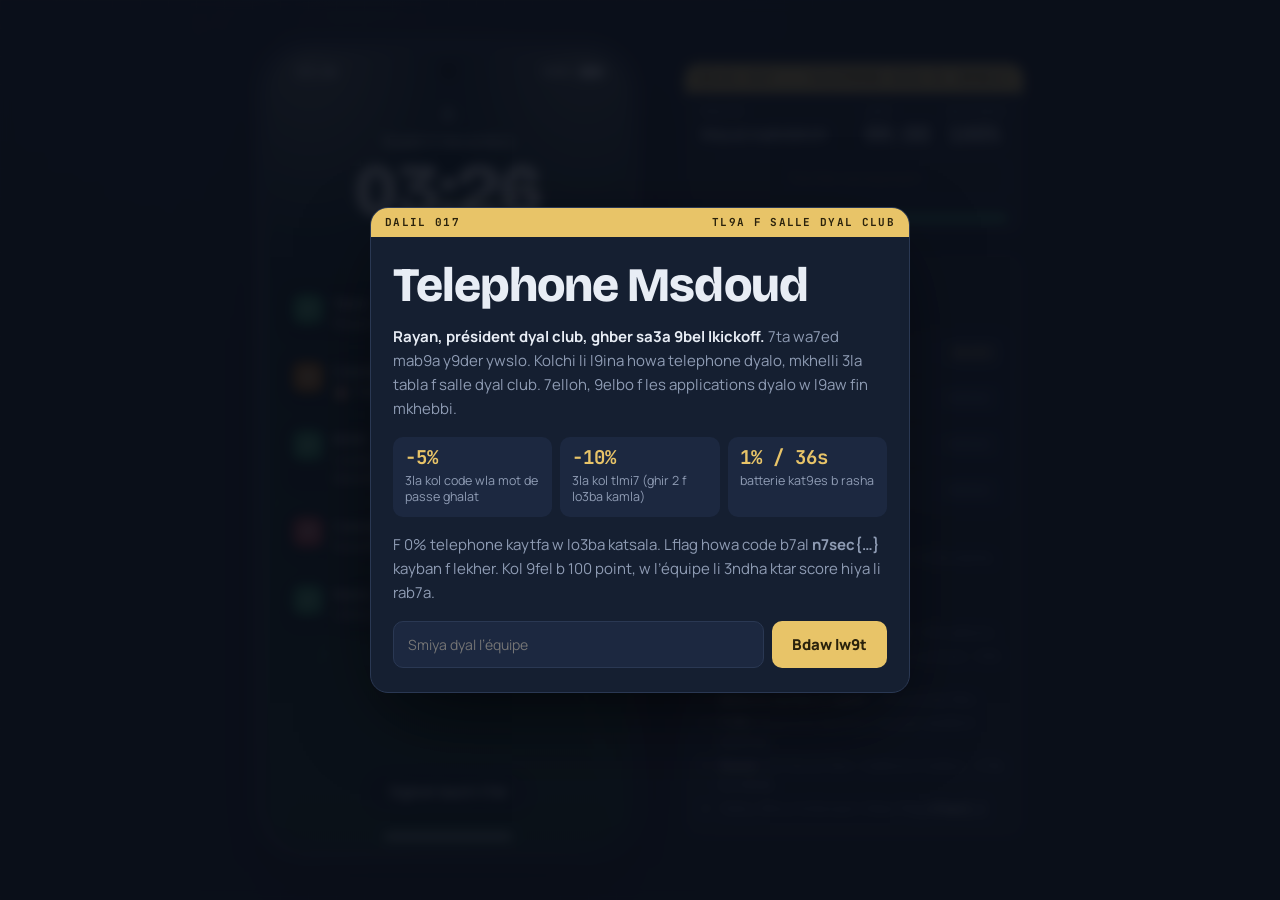
<file: index.html>
<!doctype html>
<html lang="ary-Latn">
<head>
  <meta charset="utf-8">
  <meta name="viewport" content="width=device-width, initial-scale=1, viewport-fit=cover">
  <meta name="theme-color" content="#0e1522">
  <meta name="description" content="Escape game dyal kickoff dyal club: 7el telephone dyal président w l9a fin mkhebbi.">
  <title>Telephone Msdoud</title>
  <link rel="icon" href="data:image/svg+xml,%3Csvg xmlns='http://www.w3.org/2000/svg' viewBox='0 0 32 32'%3E%3Crect x='8' y='2' width='16' height='28' rx='4' fill='%23151f31' stroke='%23e8c468' stroke-width='2'/%3E%3Crect x='13' y='16' width='6' height='5' rx='1' fill='%23e8c468'/%3E%3Cpath d='M14 16v-2a2 2 0 014 0v2' fill='none' stroke='%23e8c468' stroke-width='1.5'/%3E%3C/svg%3E">
  <link rel="preconnect" href="https://fonts.googleapis.com">
  <link rel="preconnect" href="https://fonts.gstatic.com" crossorigin>
  <link rel="stylesheet" href="https://fonts.googleapis.com/css2?family=Bricolage+Grotesque:opsz,wght@12..96,600;12..96,800&family=JetBrains+Mono:wght@500;700&family=Manrope:wght@400;500;600;700;800&display=swap">
  <link rel="stylesheet" href="css/style.css">
</head>
<body>
  <div class="wrap">
    <section class="vitals" aria-label="L7ala dyal lo3ba">
      <div class="tag"><span>Dalil 017</span><span>Telephone dyal R. Benali</span></div>
      <div class="vrow">
        <div style="min-width:0"><div class="lbl">Équipe</div><div class="team" id="vTeam">Mazal mabdatch</div></div>
        <div><div class="lbl">Lw9t</div><div class="timer" id="vTime">00:00</div></div>
        <div><div class="lbl">Batterie</div><div class="batt" id="vBatt">100%</div></div>
      </div>
      <button class="hint-btn" id="hintBtn" type="button" disabled>Khoud tlmi7 · −10%</button>
      <div class="bbar"><i id="vBar"></i></div>
    </section>

    <div class="phone">
      <div class="screen on-wall" id="screen">
        <svg class="pitch" viewBox="0 0 400 300" preserveAspectRatio="none" aria-hidden="true">
          <g fill="none" stroke="var(--pitch-line)" stroke-width="1.5">
            <path d="M120 20 L280 20 L400 300 L0 300 Z"/>
            <path d="M60 160 L340 160"/>
            <ellipse cx="200" cy="160" rx="70" ry="22"/>
            <path d="M160 20 L165 52 L235 52 L240 20"/>
          </g>
        </svg>
        <div class="sb" id="sb"><span id="sbTime">18:04</span><span class="cam"></span><span class="sb-r"><span class="sb-pct" id="sbPct">100%</span><span class="sb-b" id="sbB"><i id="sbBi" style="width:100%"></i></span></span></div>
        <div class="view" id="view"></div>
        <button class="hb" id="homeBar" type="button" aria-label="Rje3 l l’accueil"><i></i></button>
      </div>
    </div>

    <section class="casefile" aria-label="Dossier">
      <h2>Dossier</h2>
      <div><h3>L9foul</h3><ol class="locks" id="locks"></ol></div>
      <div><h3>Tlmi7at li khditou</h3><ul class="hintlog" id="hintLog"></ul></div>
      <div><h3>L9awanin</h3>
        <ul class="rules">
          <li><b>Code wla mot de passe ghalat:</b> −5% batterie.</li>
          <li><b>Tlmi7at:</b> ghir 2 f lo3ba kamla, kol wa7ed b −10% batterie.</li>
          <li><b>Batterie kat9es b rasha</b> w ntouma kat l3bo.</li>
          <li><b>F 0%</b> telephone kaytfa w l’équipe dyalkom katkhrej.</li>
          <li><b>Score:</b> 100 3la kol 9fel + batterie li ba9ya − 2 3la kol d9i9a.</li>
          <li>7ellou l9foul lrb3a bach tl9aw lflag <b>n7sec{…}</b>.</li>
        </ul>
      </div>
      <details class="gm" id="gmPanel" hidden>
        <summary>Game master</summary>
        <form id="gmForm">
          <label for="gmPlace">Lflag (kayban f lekher, b7al n7sec{…})
            <input id="gmPlace" type="text" maxlength="120">
          </label>
          <label for="gmDrain">Ch7al mn d9i9a bach tsala batterie kamla b rasha
            <input id="gmDrain" type="number" min="20" max="240" step="5">
          </label>
          <div class="gm-row">
            <button class="btn-ghost" type="submit">Sejjel</button>
            <button class="btn-ghost danger" type="button" id="gmReset">Bda telephone mn jdid l équipe jdida</button>
          </div>
          <p class="gm-note" id="gmMsg">Les paramètres kaytsejlo ghir f had l’appareil.</p>
        </form>
      </details>
    </section>
  </div>

  <div class="overlay" id="intro" hidden>
    <div class="card">
      <div class="tag"><span>Dalil 017</span><span>Tl9a f salle dyal club</span></div>
      <div class="card-body">
        <h1>Telephone Msdoud</h1>
        <p><strong>Rayan, président dyal club, ghber sa3a 9bel lkickoff.</strong> 7ta wa7ed mab9a y9der ywslo. Kolchi li l9ina howa telephone dyalo, mkhelli 3la tabla f salle dyal club. 7elloh, 9elbo f les applications dyalo w l9aw fin mkhebbi.</p>
        <div class="cost">
          <div><b>−5%</b>3la kol code wla mot de passe ghalat</div>
          <div><b>−10%</b>3la kol tlmi7 (ghir 2 f lo3ba kamla)</div>
          <div><b id="drainTxt">1%/36s</b>batterie kat9es b rasha</div>
        </div>
        <p>F 0% telephone kaytfa w lo3ba katsala. Lflag howa code b7al <b>n7sec{…}</b> kayban f lekher. Kol 9fel b 100 point, w l’équipe li 3ndha ktar score hiya li rab7a.</p>
        <form class="start" id="startForm">
          <input id="teamInput" type="text" maxlength="28" placeholder="Smiya dyal l’équipe" autocomplete="off">
          <button class="btn-main" type="submit">Bdaw lw9t</button>
        </form>
      </div>
    </div>
  </div>

  <div class="overlay" id="end" hidden>
    <div class="card" id="endCard"></div>
  </div>

  <script src="js/config.js"></script>
  <script src="js/game.js"></script>
</body>
</html>
</file>
<file: css/style.css>
/* The Locked Phone — styles
   Base reset first, then the game's design tokens and components. */
:root{padding-top:env(safe-area-inset-top,0px);padding-bottom:env(safe-area-inset-bottom,0px)}
body{margin:0;font-size:14px}
img{max-width:100%}
[hidden]{display:none!important}

/* Layout: an evidence desk. The phone is the exhibit; the case file sits beside it (and stacks under it on phones). Single dark look by choice. */
:root{
  --desk:#0e1522; --panel:#151f31; --panel-2:#1c2840; --line:#2a3853;
  --ink:#e8edf5; --muted:#8f9cb4; --tag:#e8c468; --tag-ink:#2a220c; --tag-bg:#e8c46824;
  --ok:#3fc380; --ok-bg:#3fc38024; --warn:#f2a541; --bad:#f05d5e; --on-icon:#ffffff;
  --grid:#ffffff07; --lamp:#2a3d6340; --scrim:#0a0f19e6; --shadow:#000000b3;
  --bezel-1:#2b3446; --bezel-2:#121722; --bezel-edge:#3a4560;
  --os-bg:#0a0e16; --os-panel:#151b27; --os-panel-2:#1e2534; --os-line:#232b3c; --os-ink:#f2f5fa; --os-muted:#8f9ab0; --os-accent:#5b93ff;
  --bubble-in:#222a3a; --bubble-out:#2f6df6;
  --glass:#ffffff1a; --glass-strong:#0b141fb8; --glass-press:#ffffff40; --pad-scrim:#06101acc; --toast-bg:#232c3d;
  --wall:radial-gradient(ellipse 60% 35% at 12% 0%,#fff3d855 0%,transparent 70%),radial-gradient(ellipse 60% 35% at 88% 0%,#fff3d84a 0%,transparent 70%),linear-gradient(180deg,#0b1a2b 0%,#0e3326 58%,#0a271c 100%);
  --pitch-line:#ffffff2a;
  --cal-bg:#f5f5f4; --cal-ink:#18181b;
  --calc-bg:#000000; --ck:#2c2c2e; --ck-fn:#a5a5a5; --ck-op:#f29b16;
  --vault-bg:#07090e;
  --map-bg:#1b2431; --map-block:#273244; --map-road:#3a465b; --map-green:#1f3a2e; --map-label:#9fb0c9; --map-water:#16324a;
  --dead-bg:#000000;
  --f-display:"Bricolage Grotesque","Segoe UI",system-ui,sans-serif;
  --f-ui:"Manrope",system-ui,-apple-system,"Segoe UI",Roboto,sans-serif;
  --f-mono:"JetBrains Mono",ui-monospace,"SFMono-Regular",Menlo,Consolas,monospace;
  color-scheme:dark;
}
*{box-sizing:border-box}
html,body{height:100%}
body{background-color:var(--desk);background-image:radial-gradient(ellipse 70% 55% at 28% 0%,var(--lamp) 0%,transparent 70%),linear-gradient(var(--grid) 1px,transparent 1px),linear-gradient(90deg,var(--grid) 1px,transparent 1px);background-size:auto,28px 28px,28px 28px;color:var(--ink);font-family:var(--f-ui);-webkit-font-smoothing:antialiased}
body::before{content:"";position:fixed;inset:0 0 auto;height:env(safe-area-inset-top,0px);z-index:10;background:var(--desk)}
button{font:inherit;color:inherit}
:focus-visible{outline:2px solid var(--tag);outline-offset:2px}
input{font:inherit}

.wrap{min-height:100%;display:grid;grid-template-columns:auto minmax(0,340px);grid-template-areas:"phone vitals" "phone casefile";gap:18px 44px;justify-content:center;align-content:center;padding-block:28px;padding-left:max(16px,env(safe-area-inset-left,0px));padding-right:max(16px,env(safe-area-inset-right,0px))}

/* ---------- Case panel ---------- */
.vitals{grid-area:vitals;align-self:end;background:var(--panel);border:1px solid var(--line);border-radius:14px;overflow:hidden}
.tag{display:flex;justify-content:space-between;gap:8px;background:var(--tag);color:var(--tag-ink);font:700 11px/1 var(--f-mono);letter-spacing:.12em;text-transform:uppercase;padding:9px 14px}
.vrow{display:grid;grid-template-columns:minmax(0,1.4fr) auto auto;gap:18px;padding:14px 16px 10px}
.lbl{font:600 10px/1 var(--f-mono);letter-spacing:.14em;text-transform:uppercase;color:var(--muted);margin-bottom:7px}
.team{font:700 16px/1.25 var(--f-ui);overflow:hidden;text-overflow:ellipsis;white-space:nowrap}
.timer,.batt{font:700 22px/1 var(--f-mono);font-variant-numeric:tabular-nums}
.batt.mid{color:var(--warn)} .batt.low{color:var(--bad)}
.bbar{height:6px;margin:0 16px 14px;background:var(--panel-2);border-radius:99px;overflow:hidden}
.bbar i{display:block;height:100%;width:100%;background:var(--ok);transition:width .5s,background .5s}
.bbar i.mid{background:var(--warn)} .bbar i.low{background:var(--bad)}
.hint-btn{display:block;width:calc(100% - 32px);margin:0 16px 16px;padding:11px 14px;border-radius:10px;border:1px dashed var(--tag);background:transparent;color:var(--tag);font-weight:700;cursor:pointer;transition:background .2s,color .2s}
.hint-btn:hover:not(:disabled){background:var(--tag-bg)}
.hint-btn.confirm{background:var(--tag);color:var(--tag-ink);border-style:solid}
.hint-btn:disabled{opacity:.4;cursor:not-allowed}

.casefile{grid-area:casefile;align-self:start;display:flex;flex-direction:column;gap:18px;background:var(--panel);border:1px solid var(--line);border-radius:14px;padding:18px 16px}
.casefile h2{font:800 21px/1.1 var(--f-display);margin:0}
.casefile h3{font:600 10px/1 var(--f-mono);letter-spacing:.14em;text-transform:uppercase;color:var(--muted);margin:0 0 9px}
.locks{list-style:none;margin:0;padding:0;display:grid;gap:6px}
.locks li{display:flex;align-items:center;gap:10px;padding:9px 10px;border-radius:9px;background:var(--panel-2);font-weight:600;font-size:14px}
.num{width:22px;height:22px;flex:none;border-radius:50%;display:grid;place-items:center;font:700 11px/1 var(--f-mono);border:1px solid var(--line);color:var(--muted)}
.locks li.done .num{background:var(--ok);border-color:var(--ok);color:var(--desk)}
.locks li.now .num{border-color:var(--tag);color:var(--tag)}
.locks li.wait{color:var(--muted)}
.st{margin-left:auto;font:700 10px/1 var(--f-mono);letter-spacing:.1em;text-transform:uppercase;padding:5px 7px;border-radius:5px;flex:none}
.st.done{background:var(--ok-bg);color:var(--ok)} .st.now{background:var(--tag-bg);color:var(--tag)} .st.wait{color:var(--muted)}
.hintlog{list-style:none;margin:0;padding:0;display:grid;gap:6px}
.hintlog li{font-size:13px;line-height:1.45;padding:9px 10px;border-radius:9px;background:var(--panel-2)}
.hintlog li b{font:700 10px/1 var(--f-mono);letter-spacing:.1em;color:var(--tag);display:block;margin-bottom:5px;text-transform:uppercase}
.hintlog .empty{background:none;padding:0;color:var(--muted)}
.rules{margin:0;padding-left:18px;display:grid;gap:5px;font-size:13px;line-height:1.45;color:var(--muted)}
.rules b{color:var(--ink)}
.gm{border-top:1px solid var(--line);padding-top:14px}
.gm summary{cursor:pointer;font:600 10px/1 var(--f-mono);letter-spacing:.14em;text-transform:uppercase;color:var(--muted);list-style:none}
.gm summary::-webkit-details-marker{display:none}
.gm summary::before{content:"+ "}
.gm[open] summary::before{content:"− "}
.gm form{display:grid;gap:10px;margin-top:12px}
.gm label{display:grid;gap:5px;font-size:12px;color:var(--muted)}
.gm input{padding:9px 10px;border-radius:8px;border:1px solid var(--line);background:var(--panel-2);color:var(--ink)}
.gm-row{display:flex;gap:8px;flex-wrap:wrap}
.btn-ghost{padding:9px 12px;border-radius:8px;border:1px solid var(--line);background:var(--panel-2);color:var(--ink);font-weight:700;font-size:13px;cursor:pointer}
.btn-ghost.danger{border-color:var(--bad);color:var(--bad)}
.btn-ghost.danger.confirm{background:var(--bad);color:var(--on-icon)}
.gm-note{font-size:12px;color:var(--muted);margin:0}

/* ---------- Phone ---------- */
.phone{grid-area:phone;justify-self:center;width:384px;height:clamp(620px,calc(100vh - 56px),820px);padding:11px;border-radius:54px;background:linear-gradient(145deg,var(--bezel-1),var(--bezel-2));box-shadow:0 0 0 1px var(--bezel-edge),0 30px 80px -20px var(--shadow)}
.screen{position:relative;height:100%;border-radius:44px;overflow:hidden;background:var(--os-bg);color:var(--os-ink);display:flex;flex-direction:column;font-size:15px;isolation:isolate}
.screen.on-wall{background:var(--wall)}
.pitch{position:absolute;inset:auto 0 0 0;width:100%;height:52%;z-index:0;display:none;pointer-events:none}
.screen.on-wall .pitch{display:block}
.sb{position:relative;z-index:3;height:42px;flex:none;display:flex;align-items:center;justify-content:space-between;padding:0 26px 0 30px;font:700 14px/1 var(--f-ui);font-variant-numeric:tabular-nums}
.screen:not(.on-wall) .sb{background:var(--os-bg)}
.cam{position:absolute;left:50%;top:13px;width:13px;height:13px;margin-left:-6.5px;border-radius:50%;background:var(--dead-bg);box-shadow:0 0 0 2px var(--os-panel-2)}
.sb-r{display:flex;align-items:center;gap:6px}
.sb-pct{font-size:12px}
.sb-b{width:25px;height:12px;border:1.5px solid currentColor;border-radius:4px;padding:1px;position:relative}
.sb-b::after{content:"";position:absolute;right:-4px;top:2.5px;width:2px;height:4px;border-radius:0 1px 1px 0;background:currentColor}
.sb-b i{display:block;height:100%;border-radius:1.5px;background:currentColor}
.sb-b.low i{background:var(--bad)}
.view{position:relative;z-index:1;flex:1;min-height:0;overflow-y:auto;overflow-x:hidden;scrollbar-width:none}
.view::-webkit-scrollbar{display:none}
.hb{position:relative;z-index:3;flex:none;height:26px;display:grid;place-items:center;border:0;background:transparent;cursor:pointer;padding:0}
.screen:not(.on-wall) .hb{background:var(--os-bg)}
.hb i{display:block;width:128px;height:5px;border-radius:9px;background:var(--os-ink);opacity:.85}
.toast{position:absolute;z-index:20;top:50px;left:50%;transform:translateX(-50%);width:max-content;max-width:86%;padding:10px 16px;border-radius:16px;background:var(--toast-bg);color:var(--os-ink);font-weight:700;font-size:13px;line-height:1.3;text-align:center;box-shadow:0 10px 30px -8px var(--shadow);animation:drop .25s ease-out}
.toast.bad{background:var(--bad);color:var(--on-icon)}
.toast.good{background:var(--ok);color:var(--desk)}
@keyframes drop{from{opacity:0;transform:translate(-50%,-10px)}to{opacity:1;transform:translate(-50%,0)}}
.shake{animation:shake .42s}
@keyframes shake{0%,100%{transform:none}20%{transform:translateX(-10px)}40%{transform:translateX(9px)}60%{transform:translateX(-6px)}80%{transform:translateX(4px)}}
.screen.glitch .view{animation:glitch .9s steps(2,end)}
@keyframes glitch{0%{filter:none;transform:none}20%{filter:hue-rotate(90deg) contrast(2);transform:translateX(-5px)}40%{transform:translateX(5px) skewX(5deg)}60%{filter:invert(1)}80%{transform:translateX(-2px)}100%{filter:none;transform:none}}

/* lock screen */
.lock{min-height:100%;display:flex;flex-direction:column;padding:4px 14px 10px}
.lock-head{text-align:center;padding:8px 0 16px;display:grid;justify-items:center;gap:2px}
.lock-head svg{width:18px;height:18px;opacity:.85}
.lock-date{font-weight:600;font-size:15px;margin-top:6px}
.lock-time{font:800 74px/1 var(--f-display);letter-spacing:-.02em;font-variant-numeric:tabular-nums}
.lock-owner{font-size:12px;font-weight:700;padding:5px 11px;border-radius:99px;background:var(--glass);margin-top:10px}
.notifs{display:grid;gap:8px;align-content:start;flex:1}
.notif{display:flex;gap:10px;padding:11px 12px;border-radius:18px;background:var(--glass-strong);-webkit-backdrop-filter:blur(14px);backdrop-filter:blur(14px)}
.ni{width:30px;height:30px;border-radius:8px;flex:none;display:grid;place-items:center;background:var(--c);color:var(--on-icon)}
.ni svg{width:17px;height:17px}
.nb{min-width:0;flex:1}
.nt{display:flex;justify-content:space-between;gap:8px;font-size:13px}
.nt span{color:var(--os-muted);font-size:12px;flex:none}
.notif p{margin:2px 0 0;font-size:13.5px;line-height:1.35}
.unlock{margin-top:12px;align-self:center;padding:11px 24px;border-radius:99px;border:0;background:var(--glass-strong);font-weight:800;cursor:pointer}
.pad-screen{min-height:100%;display:flex;flex-direction:column;align-items:center;justify-content:space-between;gap:16px;padding:14px 20px 10px;background:var(--pad-scrim)}
.pad-top{display:grid;justify-items:center;gap:14px;margin-top:18px}
.pad-top svg{width:20px;height:20px}
.pad-title{font-weight:800;font-size:17px}
.dots{display:flex;gap:16px}
.dots i{width:13px;height:13px;border-radius:50%;border:1.5px solid var(--os-ink)}
.dots i.on{background:var(--os-ink)}
.pad-hint{font-size:13px;color:var(--os-ink);padding:7px 12px;border-radius:9px;background:var(--glass)}
.keys{display:grid;grid-template-columns:repeat(3,auto);gap:14px 22px}
.key{width:70px;height:70px;border-radius:50%;border:0;background:var(--glass);font:600 28px/1 var(--f-ui);cursor:pointer}
.key:active{background:var(--glass-press)}
.pad-cancel{border:0;background:none;font-weight:700;cursor:pointer;padding:8px}

/* home */
.home{min-height:100%;display:flex;flex-direction:column;padding:4px 16px 10px;gap:20px}
.widget{border-radius:22px;padding:14px 16px;background:var(--glass-strong)}
.w-lbl{font:700 10px/1 var(--f-mono);letter-spacing:.14em;text-transform:uppercase;color:var(--os-muted)}
.w-title{font:800 19px/1.2 var(--f-display);margin-top:7px}
.w-sub{font-size:13px;color:var(--os-muted);margin-top:2px}
.grid{display:grid;grid-template-columns:repeat(4,1fr);gap:18px 6px;align-content:start;flex:1}
.tile{display:grid;justify-items:center;gap:6px;border:0;background:none;cursor:pointer;padding:0}
.iw{position:relative;display:block}
.icon{width:58px;height:58px;border-radius:17px;display:grid;place-items:center;background:var(--c);color:var(--on-icon);box-shadow:inset 0 1px 0 #ffffff2e,0 6px 14px -6px #000000aa}
.icon svg{width:28px;height:28px}
.tile:active .icon{filter:brightness(.8)}
.tl{font-size:11.5px;font-weight:600;text-shadow:0 1px 2px #000000aa}
.badge{position:absolute;top:-6px;right:-6px;min-width:20px;height:20px;padding:0 5px;border-radius:99px;background:var(--bad);color:var(--on-icon);font:800 11px/20px var(--f-ui);text-align:center}
.dock{display:grid;grid-template-columns:repeat(4,1fr);gap:6px;padding:12px 10px;border-radius:28px;background:var(--glass)}
.cal-ic{background:var(--cal-bg);color:var(--cal-ink);display:flex;flex-direction:column;align-items:center;justify-content:center}
.cal-ic b{font:800 9px/1 var(--f-ui);color:var(--bad);letter-spacing:.06em;text-transform:uppercase}
.cal-ic span{font:800 26px/1.05 var(--f-ui)}

/* app chrome */
.app{min-height:100%;background:var(--os-bg);display:flex;flex-direction:column}
.ah{position:sticky;top:0;z-index:2;display:grid;grid-template-columns:86px minmax(0,1fr) 86px;align-items:center;padding:4px 8px 10px;background:var(--os-bg);border-bottom:1px solid var(--os-line)}
.ah h1{margin:0;text-align:center;font:800 16px/1.2 var(--f-ui);overflow:hidden;text-overflow:ellipsis;white-space:nowrap}
.back{display:flex;align-items:center;gap:1px;border:0;background:none;color:var(--os-accent);font-weight:700;cursor:pointer;padding:6px 2px;font-size:15px}
.back svg{width:20px;height:20px}
.sec{font:700 10px/1 var(--f-mono);letter-spacing:.14em;text-transform:uppercase;color:var(--os-muted);margin:20px 16px 8px}
.row{display:flex;align-items:center;gap:12px;width:100%;padding:12px 16px;border:0;border-bottom:1px solid var(--os-line);background:none;text-align:left;cursor:pointer}
.row:active{background:var(--os-panel)}
.av{width:42px;height:42px;border-radius:50%;flex:none;display:grid;place-items:center;background:var(--c);color:var(--on-icon);font-weight:800}
.rb{min-width:0;flex:1;display:grid;gap:3px}
.rt{display:flex;justify-content:space-between;align-items:baseline;gap:8px;min-width:0}
.rt b{overflow:hidden;text-overflow:ellipsis;white-space:nowrap}
.rt small{color:var(--os-muted);font-size:12px;flex:none}
.rs{color:var(--os-muted);font-size:13.5px;white-space:nowrap;overflow:hidden;text-overflow:ellipsis}
.rs.strong{color:var(--os-ink);font-weight:600}
.udot{width:9px;height:9px;border-radius:50%;background:var(--os-accent);flex:none}
.udot.off{background:transparent}
.chev{color:var(--os-muted);flex:none}
.chev svg{width:16px;height:16px;display:block}

/* chat */
.msgs{display:flex;flex-direction:column;gap:6px;padding:14px 12px 20px}
.stamp{align-self:center;font-size:11.5px;color:var(--os-muted);margin:10px 0 4px;font-weight:700}
.b{max-width:80%;padding:9px 13px;border-radius:19px;font-size:14.5px;line-height:1.38}
.b.in{align-self:flex-start;background:var(--bubble-in);border-bottom-left-radius:6px}
.b.out{align-self:flex-end;background:var(--bubble-out);color:var(--on-icon);border-bottom-right-radius:6px}

/* photos */
.pcount{padding:12px 16px 10px;color:var(--os-muted);font-size:13px}
.pgrid{display:grid;grid-template-columns:repeat(3,1fr);gap:2px}
.ph{aspect-ratio:1;border:0;padding:0;cursor:pointer;display:grid;place-items:center;background:linear-gradient(150deg,var(--a),var(--b));font-size:34px;line-height:1}
.ph:active{filter:brightness(.8)}
.ph.img,.pv.img{background-size:cover;background-position:center;background-color:var(--panel-2)}
.pv.img{background-size:contain;background-repeat:no-repeat}
.pv{margin:12px 12px 10px;aspect-ratio:4/4.4;border-radius:8px;display:grid;place-items:center;font-size:92px;line-height:1;background:linear-gradient(150deg,var(--a),var(--b))}
.pv-bar{display:flex;gap:8px;padding:0 12px}
.pv-bar button{flex:1;padding:11px 6px;border-radius:11px;border:0;background:var(--os-panel);font-weight:700;font-size:14px;cursor:pointer}
.pv-bar button.on{background:var(--os-accent);color:var(--on-icon)}
.pv-bar button:disabled{opacity:.35;cursor:default}
.info{margin:12px;padding:2px 14px;border-radius:12px;background:var(--os-panel)}
.info div{display:flex;justify-content:space-between;gap:12px;padding:11px 0;border-bottom:1px solid var(--os-line)}
.info div:last-child{border-bottom:0}
.info dt{color:var(--os-muted);font-size:13px}
.info dd{margin:0;font-weight:700;text-align:right;font-size:14px}

/* notes, mail */
.note-title{font:800 23px/1.2 var(--f-display);margin:16px 18px 0;text-wrap:balance}
.note-meta{color:var(--os-muted);font-size:12px;margin:4px 18px 0}
.note-body{padding:14px 18px 28px;white-space:pre-wrap;line-height:1.6;font-size:15px}
.locked{display:grid;justify-items:center;gap:12px;padding:44px 22px;text-align:center}
.locked > svg{width:42px;height:42px;color:var(--warn)}
.locked h2{margin:0;font:800 20px/1.2 var(--f-display)}
.locked p{margin:0;color:var(--os-muted);font-size:14px;line-height:1.45}
.field{display:flex;gap:8px;width:100%;margin-top:6px}
.field input{flex:1;min-width:0;padding:12px 14px;border-radius:12px;border:1px solid var(--os-line);background:var(--os-panel);color:var(--os-ink)}
.field input:focus{outline:2px solid var(--os-accent);outline-offset:0}
.field button{padding:12px 16px;border-radius:12px;border:0;background:var(--os-accent);color:var(--on-icon);font-weight:800;cursor:pointer}
.mail-h{padding:16px 18px 14px;border-bottom:1px solid var(--os-line)}
.mail-h h2{font:800 19px/1.3 var(--f-ui);margin:0 0 12px;text-wrap:balance}
.mail-from{display:flex;gap:10px;align-items:center}
.mail-from .av{width:36px;height:36px;font-size:14px}
.mail-from small{display:block;color:var(--os-muted);font-size:12px;margin-top:2px}
.mail-body{padding:16px 18px 28px;white-space:pre-wrap;line-height:1.6;font-size:15px}

/* calendar */
.cal-h{display:flex;justify-content:space-between;align-items:baseline;padding:14px 16px 10px}
.cal-h b{font:800 23px/1 var(--f-display)}
.cal-h span{color:var(--bad);font-weight:800;font-size:13px}
.cal-grid{display:grid;grid-template-columns:repeat(7,1fr);gap:2px;padding:0 8px}
.wd{text-align:center;font:700 10px/1 var(--f-mono);color:var(--os-muted);padding:6px 0 8px}
.day{aspect-ratio:1;border:0;background:none;border-radius:50%;display:grid;place-items:center;font-weight:600;font-size:15px;cursor:pointer;position:relative;font-variant-numeric:tabular-nums}
.day.ev::after{content:"";position:absolute;bottom:4px;left:50%;width:5px;height:5px;margin-left:-2.5px;border-radius:50%;background:var(--os-muted)}
.day.today{color:var(--bad);font-weight:800}
.day.sel{background:var(--os-ink);color:var(--os-bg)}
.day.sel.today{background:var(--bad);color:var(--on-icon)}
.evs{margin:14px 12px;display:grid;gap:8px}
.ev-item{display:flex;gap:12px;align-items:flex-start;padding:12px 14px;border-radius:12px;background:var(--os-panel)}
.ev-item i{width:10px;height:10px;border-radius:50%;background:var(--c);margin-top:5px;flex:none}
.ev-item b{display:block}
.ev-item small{color:var(--os-muted);font-size:13px}
.ev-none{color:var(--os-muted);font-size:14px;padding:4px 4px}

/* calculator */
.calc{flex:1;display:flex;flex-direction:column;justify-content:flex-end;background:var(--calc-bg);padding:10px 14px 12px}
.calc-disp{font:300 62px/1.1 var(--f-ui);text-align:right;padding:0 8px 14px;overflow:hidden;white-space:nowrap;font-variant-numeric:tabular-nums}
.ckeys{display:grid;grid-template-columns:repeat(4,1fr);gap:12px}
.ck{aspect-ratio:1;border-radius:50%;border:0;background:var(--ck);font:500 26px/1 var(--f-ui);cursor:pointer}
.ck:active{filter:brightness(1.4)}
.ck.fn{background:var(--ck-fn);color:var(--calc-bg)}
.ck.op{background:var(--ck-op);color:var(--on-icon)}
.ck.op.act{background:var(--on-icon);color:var(--ck-op)}
.ck.zero{grid-column:span 2;aspect-ratio:auto;border-radius:99px;text-align:left;padding-left:28px}

/* vault */
.vault{background:var(--vault-bg)}
.vault .ah,.vault .ah + *{background:var(--vault-bg)}
.v-hero{display:grid;justify-items:center;gap:5px;padding:22px 16px 8px;text-align:center}
.v-hero svg{width:34px;height:34px;color:var(--tag)}
.v-hero b{font:800 21px/1.1 var(--f-display)}
.v-hero span{color:var(--os-muted);font-size:13px}
.v-item{margin:12px 12px 0;padding:14px;border-radius:16px;background:var(--os-panel);border:1px solid var(--os-line);display:flex;gap:12px;align-items:center;width:calc(100% - 24px);text-align:left;cursor:pointer}
.v-item small{display:block;color:var(--os-muted);font-size:12.5px;margin-top:2px}
.mi{width:40px;height:40px;border-radius:12px;display:grid;place-items:center;background:var(--tag-bg);color:var(--tag);flex:none}
.mi svg{width:20px;height:20px}
.memo{display:grid;gap:12px;cursor:default}
.memo-top{display:flex;gap:12px;align-items:center}
.transcript{margin:0;font-size:14px;line-height:1.55;color:var(--os-ink);padding:12px;border-radius:10px;background:var(--os-panel-2)}
.v-foot{color:var(--os-muted);font-size:12px;text-align:center;padding:18px}

/* music */
.np{margin:14px 12px 0;padding:12px 14px;border-radius:14px;background:var(--os-panel);display:flex;gap:12px;align-items:center}
.art{width:44px;height:44px;border-radius:8px;flex:none;background:linear-gradient(135deg,var(--a),var(--b));display:grid;place-items:center;font-size:20px}
.np small{display:block;color:var(--os-muted);font-size:12px}
.tracks{list-style:none;margin:0;padding:0}
.tracks li{display:flex;align-items:center;gap:12px;padding:11px 16px;border-bottom:1px solid var(--os-line)}
.tracks .tn{width:20px;text-align:right;color:var(--os-muted);font:600 13px var(--f-mono);flex:none}
.tracks .ti{flex:1;min-width:0}
.tracks .ti b{display:block;font-weight:700;overflow:hidden;text-overflow:ellipsis;white-space:nowrap}
.tracks .ti small{color:var(--os-muted);font-size:12.5px}
.plays{font:600 12px var(--f-mono);color:var(--os-muted);flex:none;font-variant-numeric:tabular-nums}
.pl-hero{display:flex;gap:14px;align-items:center;padding:18px 16px 14px}
.pl-hero .art{width:76px;height:76px;font-size:34px;border-radius:12px}
.pl-hero b{font:800 21px/1.15 var(--f-display);display:block}
.pl-hero small{color:var(--os-muted);font-size:13px;line-height:1.4;display:block;margin-top:4px}

/* wallet */
.passes{display:grid;gap:10px;padding:14px 12px}
.pass{border:0;text-align:left;cursor:pointer;border-radius:16px;padding:14px 16px 16px;background:linear-gradient(135deg,var(--a),var(--b));color:var(--on-icon);display:grid;gap:4px;position:relative;overflow:hidden}
.pass small{font:700 10px/1 var(--f-mono);letter-spacing:.12em;text-transform:uppercase;opacity:.8}
.pass b{font:800 19px/1.2 var(--f-display)}
.pass span{font-size:13px;opacity:.9}
.stampu{position:absolute;right:14px;top:14px;font:800 11px/1 var(--f-mono);letter-spacing:.12em;padding:5px 8px;border:2px solid currentColor;border-radius:6px;transform:rotate(8deg);opacity:.85}
.ticket{margin:14px 12px 20px;border-radius:18px;overflow:hidden;background:var(--os-panel)}
.t-top{padding:18px;background:linear-gradient(135deg,var(--a),var(--b));color:var(--on-icon);display:grid;gap:4px}
.t-top small{font:700 10px/1 var(--f-mono);letter-spacing:.12em;text-transform:uppercase;opacity:.8}
.t-top b{font:800 24px/1.15 var(--f-display)}
.t-top span{font-size:13.5px;opacity:.92}
.t-grid{display:grid;grid-template-columns:repeat(3,1fr);gap:10px;padding:16px 18px 6px}
.t-grid small{display:block;font:700 10px/1 var(--f-mono);letter-spacing:.12em;color:var(--os-muted);text-transform:uppercase;margin-bottom:6px}
.t-grid b{font:800 26px/1 var(--f-display)}
.t-status{padding:8px 18px 0;font-size:13px;color:var(--os-muted)}
.barcode{height:54px;margin:14px 18px 18px;border-radius:4px;background:repeating-linear-gradient(90deg,var(--os-ink) 0 2px,transparent 2px 5px,var(--os-ink) 5px 6px,transparent 6px 9px,var(--os-ink) 9px 12px,transparent 12px 14px)}

/* maps */
.map-wrap{position:relative;flex:1;min-height:440px;background:var(--map-bg);overflow:hidden}
.map-wrap > svg{position:absolute;inset:0;width:100%;height:100%;display:block}
.m-block{fill:var(--map-block)}
.m-green{fill:var(--map-green)}
.m-water{fill:var(--map-water)}
.m-road{stroke:var(--map-road);stroke-width:12;fill:none;stroke-linecap:round}
.m-label{fill:var(--map-label);font:700 10px var(--f-ui);letter-spacing:.02em}
.m-pin{cursor:pointer}
.m-pin .pc{fill:var(--os-panel-2);stroke:var(--os-ink);stroke-width:2}
.m-pin.open .pc{fill:var(--bad);stroke:var(--on-icon)}
.m-pin .lk{stroke:var(--os-ink);stroke-width:1.8;fill:none}
.m-pin .pulse{fill:var(--bad);opacity:.35;transform-box:fill-box;transform-origin:center;animation:pl 1.6s ease-out infinite}
@keyframes pl{from{transform:scale(.6);opacity:.5}to{transform:scale(2.2);opacity:0}}
.m-pin text{fill:var(--os-ink);font:800 11px var(--f-ui)}
.sheet{position:absolute;left:0;right:0;bottom:0;padding:16px 16px 18px;border-radius:22px 22px 0 0;background:var(--os-panel);box-shadow:0 -10px 40px -10px var(--shadow);display:grid;gap:8px}
.sheet h2{margin:0;font:800 18px/1.2 var(--f-display)}
.sheet p{margin:0;color:var(--os-muted);font-size:13.5px;line-height:1.45}
.sheet .x{position:absolute;right:12px;top:10px;border:0;background:var(--os-panel-2);width:30px;height:30px;border-radius:50%;cursor:pointer;font-weight:800}
.found{color:var(--os-ink)}
.found .where{font:800 20px/1.25 var(--f-display);color:var(--os-ink)}
.map-chip{position:absolute;left:12px;top:12px;padding:8px 12px;border-radius:99px;background:var(--os-panel);font-weight:700;font-size:13px;box-shadow:0 6px 18px -6px var(--shadow)}

/* misc apps */
.set-row{display:flex;justify-content:space-between;gap:12px;padding:13px 16px;border-bottom:1px solid var(--os-line)}
.set-row span{color:var(--os-muted);text-align:right}
.cam-screen{flex:1;display:grid;place-items:center;align-content:center;gap:10px;background:var(--dead-bg);color:var(--os-muted);text-align:center;padding:24px;font-size:14px}
.cam-screen svg{width:40px;height:40px}
.wx-now{text-align:center;padding:22px 16px 10px}
.wx-now b{display:block;font:800 64px/1 var(--f-display)}
.wx-now span{color:var(--os-muted)}
.wx-list{margin:12px;border-radius:14px;background:var(--os-panel);padding:2px 14px}
.wx-list div{display:grid;grid-template-columns:72px 30px 1fr auto;align-items:center;gap:8px;padding:11px 0;border-bottom:1px solid var(--os-line);font-size:14px}
.wx-list div:last-child{border-bottom:0}
.wx-list small{color:var(--os-muted)}
.dead{min-height:100%;display:grid;place-items:center;align-content:center;gap:14px;background:var(--dead-bg);color:var(--bad)}
.dead .db{width:84px;height:40px;border:4px solid currentColor;border-radius:9px;padding:4px;position:relative}
.dead .db::after{content:"";position:absolute;right:-12px;top:10px;width:6px;height:12px;border-radius:0 3px 3px 0;background:currentColor}
.dead .db i{display:block;width:10%;height:100%;border-radius:3px;background:currentColor;animation:blink 1s steps(2) infinite}
@keyframes blink{50%{opacity:0}}

/* ---------- Overlays ---------- */
.overlay{position:fixed;inset:0;z-index:50;display:grid;place-items:center;overflow-y:auto;padding-block:max(24px,env(safe-area-inset-top,0px)) max(24px,env(safe-area-inset-bottom,0px));padding-left:max(16px,env(safe-area-inset-left,0px));padding-right:max(16px,env(safe-area-inset-right,0px));background:var(--scrim);-webkit-backdrop-filter:blur(6px);backdrop-filter:blur(6px)}
.card{width:min(100%,540px);background:var(--panel);border:1px solid var(--line);border-radius:18px;overflow:hidden;box-shadow:0 30px 80px -20px var(--shadow)}
.card-body{padding:24px 22px 24px;display:grid;gap:16px}
.card h1{font:800 clamp(32px,7vw,48px)/1 var(--f-display);margin:0;letter-spacing:-.02em;text-wrap:balance}
.card p{margin:0;color:var(--muted);line-height:1.6;max-width:62ch;font-size:15px}
.card p strong{color:var(--ink)}
.cost{display:grid;grid-template-columns:repeat(3,minmax(0,1fr));gap:8px}
.cost div{background:var(--panel-2);border-radius:10px;padding:11px 12px;font-size:12.5px;line-height:1.35;color:var(--muted)}
.cost b{display:block;font:700 19px/1.1 var(--f-mono);color:var(--tag);margin-bottom:4px}
.start{display:flex;gap:8px;flex-wrap:wrap}
.start input{flex:1;min-width:160px;padding:13px 14px;border-radius:10px;border:1px solid var(--line);background:var(--panel-2);color:var(--ink)}
.btn-main{padding:13px 20px;border-radius:10px;border:0;background:var(--tag);color:var(--tag-ink);font-weight:800;cursor:pointer;font-size:15px}
.btn-main:hover{filter:brightness(1.06)}
.stats{display:grid;grid-template-columns:repeat(2,minmax(0,1fr));gap:8px}
.stats div{background:var(--panel-2);border-radius:10px;padding:11px 12px}
.stats small{display:block;font:600 10px/1 var(--f-mono);letter-spacing:.14em;text-transform:uppercase;color:var(--muted);margin-bottom:6px}
.stats b{font:700 20px/1 var(--f-mono);font-variant-numeric:tabular-nums}
.proof{font:700 30px/1 var(--f-mono);letter-spacing:.12em;color:var(--tag);text-align:center;padding:14px;border:1.5px dashed var(--tag);border-radius:10px}
.where-big{font:800 22px/1.25 var(--f-display);color:var(--ink);padding:14px;border-radius:10px;background:var(--panel-2)}

@media (max-width:820px){
  .wrap{grid-template-columns:minmax(0,1fr);grid-template-areas:"vitals" "phone" "casefile";padding-block:10px 24px;gap:12px;align-content:start}
  .vitals{position:sticky;top:env(safe-area-inset-top,0px);z-index:5;align-self:start;display:grid;grid-template-columns:minmax(0,1fr) auto;align-items:center;box-shadow:0 10px 24px -14px var(--shadow)}
  .vitals .tag{display:none}
  .vrow{grid-template-columns:minmax(0,1fr) auto auto;gap:12px;padding:10px 12px}
  .lbl{margin-bottom:5px}
  .timer,.batt{font-size:17px}
  .team{font-size:14px}
  .bbar{grid-column:1 / -1;grid-row:2;margin:0 12px 10px}
  .hint-btn{width:auto;margin:0 12px 0 0;padding:9px 11px;font-size:13px}
  .phone{width:100%;max-width:460px;height:calc(100vh - 128px);height:calc(100dvh - 128px);min-height:560px;max-height:none;padding:6px;border-radius:34px}
  .screen{border-radius:28px}
  .casefile{width:100%;max-width:460px;justify-self:center}
}
@media (max-width:380px){
  .key{width:62px;height:62px;font-size:25px}
  .icon{width:52px;height:52px;border-radius:15px}
  .lock-time{font-size:62px}
}
@media (prefers-reduced-motion:reduce){
  *,*::before,*::after{animation:none!important;transition:none!important}
}
</file>
